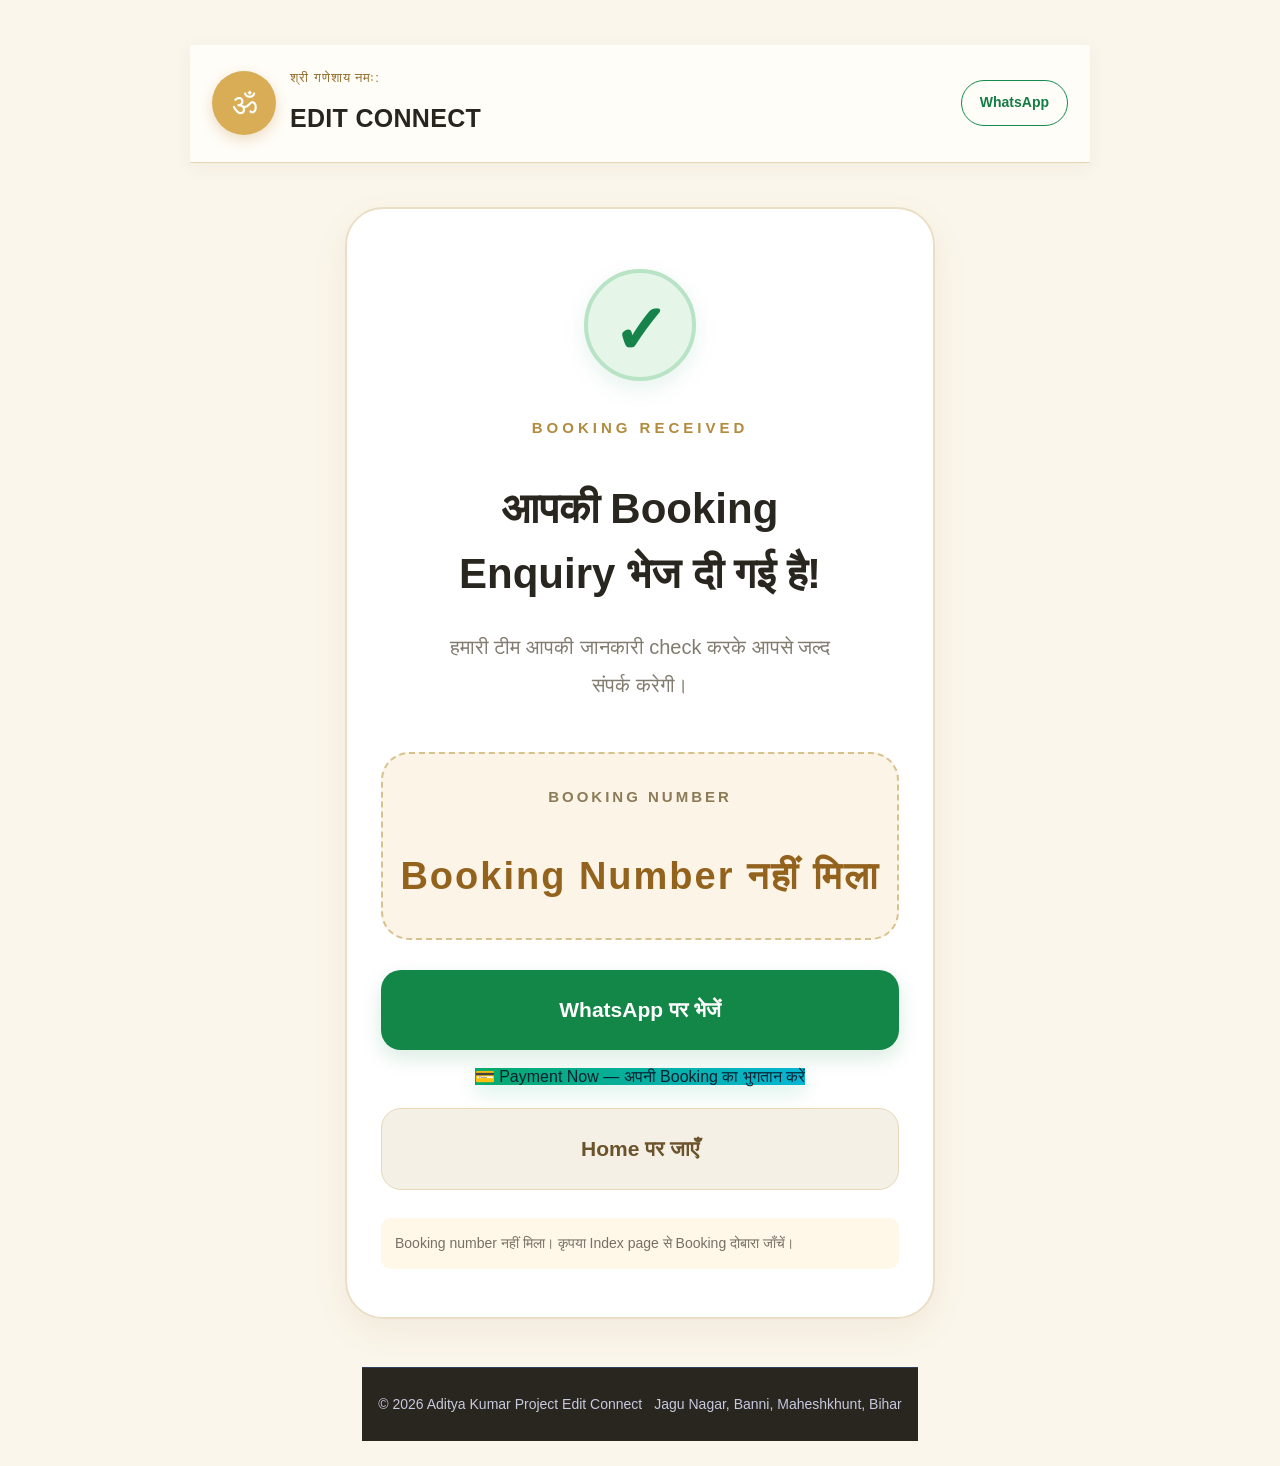
<file: confirmation.html>
<!doctype html>
<html lang="hi">
<head>
  <meta charset="utf-8">
  <meta name="viewport" content="width=device-width, initial-scale=1">
  <meta name="theme-color" content="#fbf6eb">

  <title>EDIT CONNECT | Booking Confirmation</title>

  <link rel="stylesheet" href="style.css">

  <style>
    .confirmation-page {
      margin: 0;
      min-height: 100vh;
      background: #fbf6eb;
      color: #28251f;
      font-family: Arial, "Noto Sans Devanagari", sans-serif;
    }

    .confirm-header {
      margin: 20px auto;
      width: calc(100% - 32px);
      max-width: 900px;
      padding: 22px;
      box-sizing: border-box;
      background: #fffdf8;
      border-bottom: 1px solid #e5d5b3;
      display: flex;
      align-items: center;
      justify-content: space-between;
      gap: 12px;
    }

    .confirm-header .brand-wrap {
      display: flex;
      align-items: center;
      gap: 14px;
      color: #28251f;
      text-decoration: none;
    }

    .confirm-header .brand-mark {
      width: 64px;
      height: 64px;
      flex-shrink: 0;
      border-radius: 50%;
      display: grid;
      place-items: center;
      background: #d8ad55;
      color: white;
      font-size: 30px;
    }

    .confirm-header .brand-text {
      display: flex;
      flex-direction: column;
      gap: 8px;
    }

    .confirm-header .brand-text small {
      font-size: 13px;
    }

    .confirm-header .brand-text strong {
      font-size: 25px;
    }

    .whatsapp-top {
      border: 2px solid #258454;
      color: #258454;
      padding: 14px 18px;
      border-radius: 40px;
      text-decoration: none;
      font-weight: bold;
      white-space: nowrap;
    }

    .confirmation-wrap {
      padding: 24px 16px 48px;
      display: flex;
      justify-content: center;
    }

    .confirmation-card {
      width: 100%;
      max-width: 590px;
      padding: 48px 34px;
      box-sizing: border-box;
      background: #fff;
      border: 2px solid #eadfc6;
      border-radius: 38px;
      text-align: center;
      box-shadow: 0 12px 35px rgba(112, 86, 39, 0.08);
    }

    .success-mark {
      width: 112px;
      height: 112px;
      margin: 12px auto 34px;
      display: grid;
      place-items: center;
      border-radius: 50%;
      border: 4px solid #b8e4c5;
      background: #e5f6e9;
      color: #16834a;
      font-size: 68px;
      font-weight: bold;
    }

    .confirm-eyebrow {
      color: #b38b3d;
      letter-spacing: 4px;
      font-size: 15px;
      font-weight: bold;
    }

    .confirmation-card h1 {
      margin: 36px 0 22px;
      font-size: clamp(28px, 6vw, 42px);
      line-height: 1.55;
    }

    .confirm-copy {
      color: #827b70;
      font-size: 20px;
      line-height: 1.9;
      margin-bottom: 48px;
    }

    .booking-number-box {
      padding: 30px 14px;
      margin: 0 0 30px;
      border: 2px dashed #d7c18d;
      border-radius: 28px;
      background: #fcf5e7;
      overflow-wrap: anywhere;
    }

    .booking-number-box span {
      display: block;
      color: #8c7b57;
      font-size: 15px;
      font-weight: bold;
      letter-spacing: 3px;
      margin-bottom: 24px;
    }

    .booking-number-box strong {
      display: block;
      color: #93631d;
      font-size: clamp(24px, 6vw, 38px);
      letter-spacing: 2px;
    }

    .confirm-whatsapp,
    .confirm-home {
      display: block;
      width: 100%;
      box-sizing: border-box;
      padding: 22px 16px;
      margin-top: 18px;
      border-radius: 20px;
      text-decoration: none;
      font-size: 21px;
      font-weight: bold;
    }

    .confirm-whatsapp {
      background: #138747;
      color: #fff;
      box-shadow: 0 8px 20px rgba(19, 135, 71, 0.16);
    }

    .confirm-home {
      background: #f5f0e5;
      color: #6b542b;
      border: 1px solid #e6d8b9;
    }

    .confirm-payment {
      background: linear-gradient(100deg, #08a96b, #06b6d4);
      color: #032031;
      box-shadow: 0 8px 20px rgba(8, 169, 107, 0.16);
    }

    .confirm-note {
      margin-top: 28px;
      color: #777064;
      font-size: 14px;
      line-height: 1.8;
    }

    .confirm-footer {
      max-width: 900px;
      margin: 0 auto;
      padding: 24px 16px;
      display: flex;
      justify-content: space-between;
      flex-wrap: wrap;
      gap: 12px;
      color: #827b70;
      font-size: 14px;
    }

    @media (max-width: 480px) {
      .confirm-header {
        padding: 16px 12px;
      }

      .confirm-header .brand-mark {
        width: 48px;
        height: 48px;
        font-size: 24px;
      }

      .confirm-header .brand-text strong {
        font-size: 18px;
      }

      .confirm-header .brand-text small {
        font-size: 10px;
      }

      .whatsapp-top {
        padding: 10px;
        font-size: 13px;
      }

      .confirmation-card {
        padding: 34px 20px;
        border-radius: 28px;
      }

      .success-mark {
        width: 90px;
        height: 90px;
        font-size: 55px;
      }

      .confirm-copy {
        font-size: 17px;
      }

      .booking-number-box span {
        font-size: 12px;
        letter-spacing: 2px;
      }

      .confirm-whatsapp,
      .confirm-home,
      .confirm-payment {
        font-size: 18px;
        padding: 19px 12px;
      }
    }
  </style>
</head>

<body class="confirmation-page">

  <header class="site-header confirm-header">
    <a class="brand-wrap" href="index.html#home">
      <span class="brand-mark">ॐ</span>
      <span class="brand-text">
        <small>श्री गणेशाय नमः:</small>
        <strong>EDIT CONNECT</strong>
      </span>
    </a>

    <a class="whatsapp-top" id="topWhatsapp"
       href="https://wa.me/917544913754"
       target="_blank" rel="noopener">
      WhatsApp
    </a>
  </header>

  <main class="confirmation-wrap">
    <section class="confirmation-card">

      <div class="success-mark">✓</div>

      <p class="confirm-eyebrow">BOOKING RECEIVED</p>

      <h1>
        आपकी Booking<br class="desktop-break">
        Enquiry भेज दी गई है!
      </h1>

      <p class="confirm-copy">
        हमारी टीम आपकी जानकारी check करके आपसे जल्द संपर्क करेगी।
      </p>

      <div class="booking-number-box">
        <span>BOOKING NUMBER</span>
        <strong id="bookingNumber">लोड हो रहा है...</strong>
      </div>

      <a class="confirm-whatsapp" id="sendWhatsapp"
         href="https://wa.me/917544913754"
         target="_blank" rel="noopener">
        WhatsApp पर भेजें
      </a>

      <a class="confirm-payment" id="paymentNow"
         href="payment.html">
        💳 Payment Now — अपनी Booking का भुगतान करें
      </a>

      <a class="confirm-home" href="index.html">
        Home पर जाएँ
      </a>

      <p class="confirm-note" id="confirmNote">
        अपनी Booking Number सुरक्षित रखें। Tracking के लिए इसी नंबर का उपयोग करें।
      </p>

    </section>
  </main>

  <footer class="confirm-footer">
    <span>© <span id="year"></span> Aditya Kumar Project Edit Connect</span>
    <span>Jagu Nagar, Banni, Maheshkhunt, Bihar</span>
  </footer>

  <script>
    (function () {
      const params = new URLSearchParams(window.location.search);
      const bookingNumberElement =
        document.getElementById("bookingNumber");

      const note = document.getElementById("confirmNote");
      const whatsappButton =
        document.getElementById("sendWhatsapp");
      const topWhatsapp =
        document.getElementById("topWhatsapp");
      const paymentNow =
        document.getElementById("paymentNow");

      document.getElementById("year").textContent =
        new Date().getFullYear();

      let id = params.get("id");

      if (!id) {
        try {
          id = sessionStorage.getItem("adityaLastBookingId");
        } catch (error) {
          id = null;
        }
      }

      if (id) {
        id = id.trim();
      }

      if (id && /^AE-[A-Z0-9-]+$/i.test(id)) {
        bookingNumberElement.textContent = id;

        const message =
          "Namaste Aditya Kumar Project Edit Connect, meri booking enquiry submit hui hai. " +
          "Booking Number: " + id +
          ". Kripya mujhse sampark karein.";

        const whatsappURL =
          "https://wa.me/917544913754?text=" +
          encodeURIComponent(message);

        whatsappButton.href = whatsappURL;
        topWhatsapp.href = whatsappURL;
        paymentNow.href = "payment.html?id=" + encodeURIComponent(id);
      } else {
        bookingNumberElement.textContent =
          "Booking Number नहीं मिला";

        note.textContent =
          "Booking number नहीं मिला। कृपया Index page से Booking दोबारा जाँचें।";

        whatsappButton.href = "https://wa.me/917544913754";
        topWhatsapp.href = "https://wa.me/917544913754";
        paymentNow.href = "payment.html";
      }
    })();
  </script>

</body>
</html>
</file>
<file: style.css>
/* ========================================
   ADITYA EDITOR — COMPLETE STYLE.CSS
======================================== */

@import url('https://fonts.googleapis.com/css2?family=Poppins:wght@400;500;600;700;800&display=swap');

:root {
  --primary: #6c4cff;
  --primary-dark: #4b32d6;
  --secondary: #00c9a7;
  --dark: #101225;
  --dark-card: #191c34;
  --light: #f5f6ff;
  --text: #22243a;
  --muted: #777b94;
  --white: #ffffff;
  --border: #e4e6f0;
  --success: #16803d;
  --danger: #dc2626;
  --shadow: 0 12px 35px rgba(25, 28, 52, 0.09);
}

* {
  margin: 0;
  padding: 0;
  box-sizing: border-box;
}

html {
  scroll-behavior: smooth;
  scroll-padding-top: 85px;
}

body {
  font-family: 'Poppins', sans-serif;
  background: var(--white);
  color: var(--text);
  line-height: 1.7;
  overflow-x: hidden;
}

a {
  color: inherit;
  text-decoration: none;
}

button,
input,
select,
textarea {
  font: inherit;
}

button,
a {
  -webkit-tap-highlight-color: transparent;
}

img {
  max-width: 100%;
  display: block;
}

section {
  padding: 85px 7%;
}

h1, h2, h3 {
  line-height: 1.3;
}

p {
  color: var(--muted);
}

/* NAVIGATION */

header {
  position: sticky;
  top: 0;
  z-index: 1000;
  background: rgba(16, 18, 37, 0.97);
  backdrop-filter: blur(14px);
  box-shadow: 0 4px 20px rgba(0, 0, 0, 0.12);
}

.navbar,
nav {
  display: flex;
  align-items: center;
  justify-content: space-between;
}

.navbar {
  max-width: 1400px;
  margin: auto;
  padding: 15px 7%;
  gap: 20px;
}

.logo,
.brand {
  color: var(--white);
  font-size: 24px;
  font-weight: 800;
  letter-spacing: 1px;
}

.logo span,
.brand span {
  color: var(--secondary);
}

nav {
  gap: 25px;
}

nav a {
  color: #e4e6ff;
  font-size: 14px;
  font-weight: 500;
  transition: color 0.25s;
}

nav a:hover,
nav a.active {
  color: var(--secondary);
}

#menuToggle {
  display: none;
  border: 0;
  background: transparent;
  color: white;
  font-size: 27px;
  cursor: pointer;
}

/* BUTTONS */

.btn,
button.btn {
  display: inline-flex;
  justify-content: center;
  align-items: center;
  gap: 8px;
  padding: 13px 25px;
  border: none;
  border-radius: 10px;
  background: linear-gradient(135deg, var(--primary), #927cff);
  color: white;
  font-weight: 600;
  cursor: pointer;
  transition: transform 0.25s, box-shadow 0.25s;
}

.btn:hover,
button.btn:hover {
  transform: translateY(-3px);
  box-shadow: 0 9px 22px rgba(108, 76, 255, 0.3);
}

.btn-secondary {
  background: transparent;
  border: 1px solid rgba(255, 255, 255, 0.45);
  color: white;
}

.btn-whatsapp {
  background: #16a34a;
  color: white;
}

/* HERO */

#home,
.hero {
  min-height: 590px;
  display: flex;
  align-items: center;
  position: relative;
  overflow: hidden;
  color: white;
  background:
    radial-gradient(circle at 80% 20%, rgba(108, 76, 255, 0.28), transparent 35%),
    linear-gradient(135deg, #101225, #20254b);
}

.hero-content {
  max-width: 760px;
  position: relative;
  z-index: 1;
}

.hero h1,
#home h1 {
  color: white;
  font-size: clamp(36px, 6vw, 66px);
  font-weight: 800;
  margin-bottom: 22px;
}

.hero h1 span,
#home h1 span {
  color: var(--secondary);
}

.hero p,
#home p {
  max-width: 650px;
  color: #d0d3ed;
  font-size: 16px;
  margin-bottom: 30px;
}

.hero-buttons {
  display: flex;
  flex-wrap: wrap;
  gap: 14px;
}

/* SECTION HEADINGS */

.section-title {
  text-align: center;
  margin-bottom: 45px;
}

.section-title h2,
#services > h2,
#gallery > h2,
#booking > h2,
#trackBooking > h2 {
  font-size: clamp(27px, 4vw, 40px);
  font-weight: 800;
  margin-bottom: 12px;
}

.section-title h2 span {
  color: var(--primary);
}

.section-title p {
  max-width: 650px;
  margin: auto;
}

/* SERVICES */

#services {
  background: var(--light);
}

.services-grid,
.service-container {
  display: grid;
  grid-template-columns: repeat(3, minmax(0, 1fr));
  gap: 24px;
}

.service-card {
  background: white;
  padding: 30px 25px;
  border-radius: 18px;
  border: 1px solid var(--border);
  box-shadow: var(--shadow);
  transition: transform 0.25s;
}

.service-card:hover {
  transform: translateY(-7px);
}

.service-card .icon {
  width: 58px;
  height: 58px;
  display: grid;
  place-items: center;
  background: #eeeaff;
  border-radius: 15px;
  color: var(--primary);
  font-size: 27px;
  margin-bottom: 20px;
}

.service-card h3 {
  margin-bottom: 10px;
  font-size: 19px;
}

/* GALLERY */

#gallery {
  background: white;
}

.gallery-grid,
.gallery-container {
  display: grid;
  grid-template-columns: repeat(3, minmax(0, 1fr));
  gap: 20px;
}

.gallery-item {
  overflow: hidden;
  border-radius: 16px;
  background: var(--light);
  box-shadow: var(--shadow);
}

.gallery-item img {
  width: 100%;
  height: 240px;
  object-fit: cover;
  transition: transform 0.4s;
}

.gallery-item:hover img {
  transform: scale(1.06);
}

.gallery-item h3,
.gallery-item p {
  padding: 0 18px;
}

.gallery-item h3 {
  padding-top: 16px;
}

.gallery-item p {
  padding-bottom: 18px;
}

/* BOOKING SECTION */

#booking {
  background: var(--light);
}

.booking-container {
  display: grid;
  grid-template-columns: 0.8fr 1.2fr;
  gap: 35px;
  align-items: start;
}

.booking-info {
  padding: 30px 0;
}

.booking-info h2 {
  font-size: 32px;
  margin-bottom: 15px;
}

.booking-info p {
  margin-bottom: 20px;
}

.booking-form,
#bookingForm {
  background: white;
  padding: 30px;
  border-radius: 18px;
  border: 1px solid var(--border);
  box-shadow: var(--shadow);
}

.form-group {
  margin-bottom: 18px;
}

.form-group label,
#bookingForm label {
  display: block;
  font-weight: 600;
  font-size: 14px;
  margin-bottom: 8px;
}

input,
select,
textarea {
  width: 100%;
  padding: 13px 14px;
  border: 1px solid #d8daea;
  border-radius: 9px;
  background: #fff;
  color: var(--text);
  outline: none;
  transition: border-color 0.2s, box-shadow 0.2s;
}

input:focus,
select:focus,
textarea:focus {
  border-color: var(--primary);
  box-shadow: 0 0 0 3px rgba(108, 76, 255, 0.12);
}

input[type="file"] {
  padding: 11px;
  background: #fafaff;
}

textarea {
  min-height: 110px;
  resize: vertical;
}

#bookingForm button[type="submit"],
#trackButton {
  width: 100%;
  margin-top: 10px;
}

#bookingMessage,
#trackingMessage {
  margin-top: 15px;
  overflow-wrap: anywhere;
}

/* TRACK BOOKING */

#trackBooking {
  background: white;
}

.tracking-container {
  max-width: 800px;
  margin: auto;
}

.tracking-form {
  display: grid;
  grid-template-columns: 1fr 1fr auto;
  gap: 12px;
  align-items: end;
  padding: 25px;
  background: var(--light);
  border: 1px solid var(--border);
  border-radius: 16px;
}

.tracking-form .form-group {
  margin: 0;
}

#trackingResult {
  margin-top: 25px;
}

/* ORDER TRACKING RESULT */

.order-tracking-card {
  margin-top: 24px;
  padding: 22px;
  background: #fff;
  color: #172033;
  border: 1px solid #e2e8f0;
  border-radius: 16px;
  box-shadow: 0 8px 25px rgba(0, 0, 0, 0.07);
}

.order-header {
  display: flex;
  flex-direction: column;
  align-items: flex-start;
  gap: 9px;
  padding-bottom: 20px;
  border-bottom: 1px solid #e2e8f0;
}

.order-header > span:first-child {
  color: #64748b;
  font-size: 12px;
  letter-spacing: 1px;
}

.order-header strong {
  font-size: 18px;
  overflow-wrap: anywhere;
}

.order-current-status {
  padding: 20px 0;
}

.order-current-status h2 {
  margin: 0 0 8px;
  font-size: 21px;
}

.order-current-status p {
  margin: 0;
  color: #475569;
  line-height: 1.6;
}

.order-timeline {
  padding: 8px 0 22px;
}

.order-step {
  position: relative;
  display: flex;
  gap: 15px;
  min-height: 92px;
}

.order-step:not(:last-child)::after {
  content: "";
  position: absolute;
  left: 17px;
  top: 37px;
  width: 3px;
  height: calc(100% - 37px);
  background: #dbe2ea;
}

.order-step.done:not(:last-child)::after {
  background: #16803d;
}

.step-marker {
  flex: 0 0 36px;
  width: 36px;
  height: 36px;
  display: flex;
  align-items: center;
  justify-content: center;
  border: 2px solid #cbd5e1;
  border-radius: 50%;
  background: #fff;
  color: #64748b;
  font-size: 17px;
  font-weight: 800;
  z-index: 1;
}

.order-step.done .step-marker {
  border-color: #16803d;
  background: #16803d;
  color: #fff;
}

.order-step.current .step-marker {
  border-color: #16803d;
  color: #16803d;
  box-shadow: 0 0 0 4px #e8f7ed;
}

.step-content {
  padding: 2px 0 24px;
}

.step-content h3 {
  margin: 0 0 7px;
  color: #64748b;
  font-size: 16px;
}

.order-step.done .step-content h3 {
  color: #16803d;
}

.order-step.current .step-content h3 {
  color: #172033;
  font-weight: 800;
}

.step-content p {
  margin: 0;
  color: #64748b;
  font-size: 14px;
  line-height: 1.6;
}

.order-details {
  padding-top: 18px;
  border-top: 1px solid #e2e8f0;
}

.order-details h3 {
  margin: 0 0 15px;
}

.order-details p {
  margin: 10px 0;
  line-height: 1.6;
  overflow-wrap: anywhere;
}

.order-step.cancelled .step-marker {
  border-color: #dc2626;
  background: #dc2626;
  color: #fff;
}

/* CONTACT */

#contact {
  background: var(--dark);
  color: white;
}

#contact h2,
#contact h3 {
  color: white;
}

#contact p {
  color: #c6c9e0;
}

.contact-container {
  display: grid;
  grid-template-columns: repeat(2, minmax(0, 1fr));
  gap: 30px;
}

.contact-info,
.contact-card {
  padding: 25px;
  border-radius: 16px;
  background: var(--dark-card);
}

.contact-info p,
.contact-card p {
  margin: 12px 0;
  overflow-wrap: anywhere;
}

/* FOOTER */

footer {
  padding: 25px 7%;
  background: #090b18;
  text-align: center;
  color: #c6c9e0;
}

footer p {
  color: #c6c9e0;
  font-size: 13px;
}

/* CONFIRMATION PAGE */

.confirmation-container {
  width: min(92%, 650px);
  margin: 70px auto;
  padding: 35px 25px;
  text-align: center;
  border: 1px solid var(--border);
  border-radius: 20px;
  box-shadow: var(--shadow);
  background: white;
}

.confirmation-container h1 {
  color: var(--success);
  margin-bottom: 15px;
}

.confirmation-container p {
  margin: 12px 0;
}

.confirmation-container strong {
  overflow-wrap: anywhere;
}

/* RESPONSIVE TABLET */

@media (max-width: 900px) {
  section {
    padding: 70px 5%;
  }

  .navbar {
    padding: 14px 5%;
  }

  nav {
    gap: 15px;
  }

  nav a {
    font-size: 13px;
  }

  .services-grid,
  .service-container,
  .gallery-grid,
  .gallery-container {
    grid-template-columns: repeat(2, minmax(0, 1fr));
  }

  .booking-container {
    grid-template-columns: 1fr;
  }

  .tracking-form {
    grid-template-columns: 1fr 1fr;
  }

  #trackButton {
    grid-column: 1 / -1;
  }
}

/* RESPONSIVE MOBILE */

@media (max-width: 650px) {
  section {
    padding: 55px 5%;
  }

  .navbar {
    position: relative;
    padding: 13px 5%;
  }

  .logo,
  .brand {
    font-size: 20px;
  }

  #menuToggle {
    display: block;
  }

  nav,
  #nav {
    display: none;
    position: absolute;
    top: 100%;
    left: 0;
    right: 0;
    padding: 18px 5% 22px;
    background: #101225;
    flex-direction: column;
    align-items: stretch;
    gap: 0;
    box-shadow: 0 10px 20px rgba(0, 0, 0, 0.15);
  }

  nav.active,
  nav.open,
  #nav.active,
  #nav.open {
    display: flex;
  }

  nav a {
    display: block;
    padding: 12px 0;
    font-size: 15px;
    border-bottom: 1px solid rgba(255, 255, 255, 0.08);
  }

  .hero,
  #home {
    min-height: 500px;
  }

  .hero h1,
  #home h1 {
    font-size: 37px;
  }

  .hero p,
  #home p {
    font-size: 14px;
  }

  .hero-buttons {
    flex-direction: column;
    align-items: stretch;
  }

  .hero-buttons .btn {
    width: 100%;
  }

  .services-grid,
  .service-container,
  .gallery-grid,
  .gallery-container,
  .contact-container {
    grid-template-columns: 1fr;
  }

  .service-card {
    padding: 25px 20px;
  }

  .gallery-item img {
    height: 220px;
  }

  .booking-form,
  #bookingForm {
    padding: 20px;
  }

  .tracking-form {
    grid-template-columns: 1fr;
    padding: 18px;
  }

  #trackButton {
    grid-column: auto;
  }

  .order-tracking-card {
    padding: 16px;
  }

  .order-header strong {
    font-size: 16px;
  }

  .order-current-status h2 {
    font-size: 19px;
  }

  .confirmation-container {
    margin: 35px auto;
    padding: 25px 18px;
  }
}

/* SMALL MOBILE */

@media (max-width: 360px) {
  .hero h1,
  #home h1 {
    font-size: 31px;
  }

  .btn,
  button.btn {
    padding: 12px 17px;
  }

  .order-step {
    gap: 10px;
  }

  .step-content h3 {
    font-size: 14px;
  }
}
/* ==========================================
   ADITYA EDITOR - COMPLETE STYLE.CSS
   Matching your index.html
========================================== */

@import url('https://fonts.googleapis.com/css2?family=Poppins:wght@400;500;600;700;800&display=swap');

:root {
  --primary: #7557ff;
  --primary-dark: #5938e8;
  --accent: #00d6b0;
  --dark: #101225;
  --dark-light: #1b1f3a;
  --text: #20223a;
  --muted: #777b91;
  --light: #f6f7ff;
  --white: #ffffff;
  --border: #e3e5f0;
  --success: #16803d;
  --danger: #dc2626;
  --shadow: 0 15px 40px rgba(24, 26, 60, 0.09);
}

* {
  margin: 0;
  padding: 0;
  box-sizing: border-box;
}

html {
  scroll-behavior: smooth;
  scroll-padding-top: 90px;
}

body {
  font-family: 'Poppins', sans-serif;
  color: var(--text);
  background: var(--white);
  line-height: 1.7;
  overflow-x: hidden;
}

a {
  color: inherit;
  text-decoration: none;
}

button,
input,
select,
textarea {
  font: inherit;
}

button {
  cursor: pointer;
}

section {
  padding: 90px 7%;
  scroll-margin-top: 85px;
}

h1, h2, h3 {
  line-height: 1.3;
}

p {
  color: var(--muted);
}

::selection {
  background: var(--primary);
  color: white;
}

/* ==========================================
   HEADER AND NAVIGATION
========================================== */

.site-header {
  display: flex;
  align-items: center;
  justify-content: space-between;
  gap: 25px;
  padding: 16px 7%;
  background: rgba(16, 18, 37, 0.97);
  backdrop-filter: blur(14px);
  box-shadow: 0 5px 25px rgba(0, 0, 0, 0.12);
  position: sticky;
  top: 0;
  z-index: 1000;
}

.logo {
  flex-shrink: 0;
  color: white;
  font-size: 23px;
  font-weight: 800;
  letter-spacing: 1px;
}

.logo span {
  color: var(--accent);
}

#nav {
  display: flex;
  align-items: center;
  justify-content: flex-end;
  gap: 24px;
}

#nav a {
  color: #e6e7f5;
  font-size: 13px;
  font-weight: 500;
  white-space: nowrap;
  transition: color 0.25s;
}

#nav a:hover {
  color: var(--accent);
}

.menu-toggle {
  display: none;
  background: transparent;
  border: 1px solid rgba(255,255,255,0.2);
  border-radius: 8px;
  padding: 5px 11px;
  color: white;
  font-size: 25px;
}

/* ==========================================
   BUTTONS
========================================== */

.btn {
  display: inline-flex;
  align-items: center;
  justify-content: center;
  gap: 8px;
  padding: 13px 23px;
  border: 1px solid transparent;
  border-radius: 10px;
  background: linear-gradient(135deg, var(--primary), #967fff);
  color: white;
  font-size: 14px;
  font-weight: 600;
  text-align: center;
  transition: transform 0.25s, box-shadow 0.25s;
}

.btn:hover {
  transform: translateY(-3px);
  box-shadow: 0 10px 25px rgba(117, 87, 255, 0.3);
}

.btn:active {
  transform: translateY(0);
}

.btn-outline {
  background: rgba(255,255,255,0.06);
  color: white;
  border-color: rgba(255,255,255,0.3);
}

.btn-outline:hover {
  background: rgba(255,255,255,0.14);
  border-color: var(--accent);
}

/* ==========================================
   HOME / HERO
========================================== */

.hero {
  min-height: 620px;
  display: grid;
  grid-template-columns: 1.2fr 0.8fr;
  align-items: center;
  gap: 40px;
  position: relative;
  overflow: hidden;
  background:
    radial-gradient(
      circle at 80% 40%,
      rgba(117, 87, 255, 0.30),
      transparent 35%
    ),
    linear-gradient(135deg, #101225, #20264d);
}

.hero-copy {
  max-width: 700px;
  position: relative;
  z-index: 2;
}

.eyebrow {
  color: var(--accent);
  font-size: 12px;
  font-weight: 700;
  letter-spacing: 2px;
  text-transform: uppercase;
  margin-bottom: 14px;
}

.hero h1 {
  color: white;
  font-size: clamp(38px, 5.5vw, 68px);
  font-weight: 800;
  letter-spacing: -1.5px;
  margin-bottom: 22px;
}

.hero h1 span {
  color: var(--accent);
}

.hero-copy > p:not(.eyebrow):not(.small-note) {
  max-width: 600px;
  color: #c9cce4;
  font-size: 16px;
  margin-bottom: 28px;
}

.actions {
  display: flex;
  flex-wrap: wrap;
  gap: 12px;
}

.small-note {
  margin-top: 28px;
  font-size: 12px;
  color: #aeb3d4;
  letter-spacing: 0.5px;
}

/* Decorative hero artwork */

.hero-art {
  min-height: 350px;
  position: relative;
  display: flex;
  align-items: center;
  justify-content: center;
}

.art-orb {
  position: absolute;
  width: 260px;
  height: 260px;
  border-radius: 50%;
  background: linear-gradient(
    135deg,
    rgba(0,214,176,0.85),
    rgba(117,87,255,0.8)
  );
  filter: blur(1px);
  box-shadow:
    0 0 60px rgba(117,87,255,0.35),
    inset -25px -25px 50px rgba(16,18,37,0.3);
}

.art-card {
  position: absolute;
  z-index: 2;
  display: flex;
  flex-direction: column;
  justify-content: center;
  width: 185px;
  height: 225px;
  padding: 22px;
  border: 1px solid rgba(255,255,255,0.3);
  border-radius: 18px;
  color: white;
  font-size: 13px;
  letter-spacing: 2px;
  background: linear-gradient(
    145deg,
    rgba(255,255,255,0.2),
    rgba(255,255,255,0.04)
  );
  backdrop-filter: blur(12px);
  box-shadow: 0 20px 50px rgba(0,0,0,0.25);
}

.art-card b {
  color: var(--accent);
  font-size: 23px;
}

.art-one {
  transform: rotate(-10deg) translate(-30px, -8px);
}

.art-two {
  transform: rotate(10deg) translate(45px, 28px);
  background: linear-gradient(
    145deg,
    rgba(117,87,255,0.45),
    rgba(20,24,60,0.7)
  );
}

/* ==========================================
   SECTION HEADINGS
========================================== */

.section-heading {
  max-width: 700px;
  text-align: center;
  margin: 0 auto 48px;
}

.section-heading h2 {
  font-size: clamp(28px, 4vw, 42px);
  font-weight: 800;
  margin-bottom: 13px;
  color: var(--text);
}

.section-heading > p:last-child {
  font-size: 14px;
  line-height: 1.8;
}

/* ==========================================
   SERVICES
========================================== */

#services {
  background: var(--light);
}

.cards {
  display: grid;
  grid-template-columns: repeat(4, minmax(0, 1fr));
  gap: 22px;
}

.service-card {
  background: white;
  border: 1px solid var(--border);
  border-radius: 18px;
  padding: 27px 22px;
  box-shadow: var(--shadow);
  transition: transform 0.3s, box-shadow 0.3s;
}

.service-card:hover {
  transform: translateY(-8px);
  box-shadow: 0 20px 40px rgba(40, 30, 100, 0.12);
}

.service-icon {
  width: 60px;
  height: 60px;
  display: flex;
  align-items: center;
  justify-content: center;
  border-radius: 17px;
  background: #efebff;
  font-size: 29px;
  margin-bottom: 22px;
}

.service-card h3 {
  font-size: 17px;
  margin-bottom: 12px;
}

.service-card p {
  font-size: 13px;
  line-height: 1.8;
}

/* ==========================================
   GALLERY
========================================== */

.gallery-section {
  background: white;
}

.gallery {
  display: grid;
  grid-template-columns: repeat(3, minmax(0, 1fr));
  gap: 22px;
}

.gallery-item {
  min-height: 280px;
  position: relative;
  overflow: hidden;
  display: flex;
  flex-direction: column;
  justify-content: flex-end;
  padding: 25px;
  border-radius: 18px;
  color: white;
  background: linear-gradient(145deg, #252b58, #7357ff);
  isolation: isolate;
  box-shadow: var(--shadow);
  transition: transform 0.3s;
}

.gallery-item:hover {
  transform: translateY(-6px);
}

.gallery-item::before {
  content: "";
  position: absolute;
  inset: 0;
  z-index: -1;
  background:
    radial-gradient(
      circle at 75% 20%,
      rgba(0,214,176,0.5),
      transparent 35%
    ),
    linear-gradient(
      0deg,
      rgba(10,12,30,0.95),
      transparent 85%
    );
  transition: transform 0.4s;
}

.gallery-item:hover::before {
  transform: scale(1.08);
}

.gallery-a {
  background: linear-gradient(135deg, #f1b6cb, #7557ff 70%);
}

.gallery-b {
  background: linear-gradient(135deg, #c88b57, #44264c 75%);
}

.gallery-c {
  background: linear-gradient(135deg, #00bca4, #20264d 75%);
}

.gallery-item span {
  color: var(--accent);
  font-size: 11px;
  font-weight: 700;
  letter-spacing: 2px;
  margin-bottom: 8px;
}

.gallery-item h3 {
  color: white;
  font-size: 23px;
}

/* ==========================================
   BOOKING SECTION
========================================== */

.booking-section {
  background:
    radial-gradient(
      circle at 10% 15%,
      rgba(117,87,255,0.07),
      transparent 30%
    ),
    var(--light);
}

.booking-form {
  max-width: 760px;
  margin: 0 auto;
  padding: 35px;
  display: grid;
  grid-template-columns: repeat(2, minmax(0, 1fr));
  gap: 22px;
  background: white;
  border: 1px solid var(--border);
  border-radius: 20px;
  box-shadow: var(--shadow);
}

.booking-form label {
  display: flex;
  flex-direction: column;
  gap: 9px;
  color: var(--text);
  font-size: 13px;
  font-weight: 600;
}

.booking-form input,
.booking-form select {
  width: 100%;
  min-width: 0;
  padding: 13px 14px;
  border: 1px solid #d9dcec;
  border-radius: 10px;
  background: white;
  color: var(--text);
  outline: none;
  transition: border 0.2s, box-shadow 0.2s;
}

.booking-form input:focus,
.booking-form select:focus,
.track-input:focus {
  border-color: var(--primary);
  box-shadow: 0 0 0 4px rgba(117,87,255,0.1);
}

.booking-form .full {
  grid-column: 1 / -1;
}

.upload-hint {
  color: var(--muted);
  font-size: 12px;
  font-weight: 400;
}

.booking-form input[type="file"] {
  padding: 12px;
  background: #fafaff;
  font-size: 12px;
}

.booking-form > button[type="submit"] {
  grid-column: 1 / -1;
  width: 100%;
}

.form-message {
  font-size: 13px;
  line-height: 1.7;
  overflow-wrap: anywhere;
}

.booking-form > .form-message {
  grid-column: 1 / -1;
  margin-top: -12px;
}

/* ==========================================
   TRACK BOOKING
========================================== */

.track-box {
  max-width: 760px;
  margin: 50px auto 0;
  padding: 32px;
  background: white;
  border: 1px solid var(--border);
  border-radius: 20px;
  box-shadow: var(--shadow);
  scroll-margin-top: 95px;
}

.track-intro {
  display: flex;
  align-items: flex-start;
  gap: 16px;
  margin-bottom: 28px;
}

.track-icon {
  width: 52px;
  height: 52px;
  flex-shrink: 0;
  display: grid;
  place-items: center;
  background: #efebff;
  border-radius: 15px;
  font-size: 25px;
}

.track-intro h3 {
  font-size: 22px;
  margin-bottom: 8px;
}

.track-intro p {
  font-size: 13px;
}

.track-label {
  display: block;
  margin: 18px 0 8px;
  font-size: 13px;
  font-weight: 600;
}

.track-input {
  width: 100%;
  padding: 14px;
  border: 1px solid #d9dcec;
  border-radius: 10px;
  outline: none;
  transition: border 0.2s, box-shadow 0.2s;
}

.track-submit {
  width: 100%;
  margin-top: 20px;
}

#trackingMessage {
  margin-top: 14px;
}

.tracking-result[hidden] {
  display: none !important;
}

/* ==========================================
   TRACKING RESULT CARD
========================================== */

.order-tracking-card {
  margin-top: 24px;
  padding: 24px;
  color: #172033;
  background: #fff;
  border: 1px solid #e2e8f0;
  border-radius: 16px;
  box-shadow: 0 8px 25px rgba(0,0,0,0.06);
}

.order-header {
  display: flex;
  flex-direction: column;
  align-items: flex-start;
  gap: 9px;
  padding-bottom: 20px;
  border-bottom: 1px solid #e2e8f0;
}

.order-header > span:first-child {
  color: #64748b;
  font-size: 12px;
  letter-spacing: 1px;
}

.order-header strong {
  font-size: 18px;
  overflow-wrap: anywhere;
}

.order-current-status {
  padding: 22px 0;
}

.order-current-status h2 {
  margin-bottom: 8px;
  font-size: 21px;
}

.order-current-status p {
  color: #475569;
  font-size: 14px;
}

.order-timeline {
  padding: 8px 0 22px;
}

.order-step {
  display: flex;
  position: relative;
  gap: 15px;
  min-height: 92px;
}

.order-step:not(:last-child)::after {
  content: "";
  position: absolute;
  top: 37px;
  left: 17px;
  width: 3px;
  height: calc(100% - 37px);
  background: #dbe2ea;
}

.order-step.done:not(:last-child)::after {
  background: var(--success);
}

.step-marker {
  flex: 0 0 36px;
  width: 36px;
  height: 36px;
  display: flex;
  align-items: center;
  justify-content: center;
  z-index: 1;
  border: 2px solid #cbd5e1;
  border-radius: 50%;
  background: white;
  color: #64748b;
  font-size: 17px;
  font-weight: 800;
}

.order-step.done .step-marker {
  background: var(--success);
  border-color: var(--success);
  color: white;
}

.order-step.current .step-marker {
  border-color: var(--success);
  color: var(--success);
  box-shadow: 0 0 0 4px #e8f7ed;
}

.step-content {
  padding: 2px 0 24px;
  min-width: 0;
}

.step-content h3 {
  margin-bottom: 7px;
  color: #64748b;
  font-size: 16px;
}

.order-step.done .step-content h3 {
  color: var(--success);
}

.order-step.current .step-content h3 {
  color: #172033;
  font-weight: 800;
}

.step-content p {
  color: #64748b;
  font-size: 13px;
  line-height: 1.7;
}

.order-details {
  padding-top: 18px;
  border-top: 1px solid #e2e8f0;
}

.order-details h3 {
  margin-bottom: 15px;
  font-size: 17px;
}

.order-details p {
  margin: 10px 0;
  font-size: 13px;
  line-height: 1.7;
  overflow-wrap: anywhere;
}

.order-step.cancelled .step-marker {
  background: var(--danger);
  border-color: var(--danger);
  color: white;
}

/* ==========================================
   CONTACT SECTION
========================================== */

.contact-section {
  display: grid;
  grid-template-columns: 1fr 1fr;
  align-items: center;
  gap: 50px;
  background:
    radial-gradient(
      circle at 90% 20%,
      rgba(117,87,255,0.25),
      transparent 35%
    ),
    var(--dark);
}

.contact-section h2 {
  color: white;
  font-size: clamp(28px, 4vw, 42px);
  margin-bottom: 20px;
}

.contact-section > div:first-child > p:last-child {
  max-width: 520px;
  color: #c9cce4;
}

.contact-details {
  padding: 30px;
  background: rgba(255,255,255,0.06);
  border: 1px solid rgba(255,255,255,0.12);
  border-radius: 18px;
}

.contact-details p {
  color: #d6d8ec;
  font-size: 14px;
  margin-bottom: 20px;
  overflow-wrap: anywhere;
}

.contact-details b {
  color: white;
}

.contact-details a:not(.btn) {
  color: var(--accent);
  overflow-wrap: anywhere;
}

.contact-details a:not(.btn):hover {
  text-decoration: underline;
}

.contact-details .btn {
  margin-top: 8px;
}

/* ==========================================
   FOOTER
========================================== */

footer {
  display: flex;
  justify-content: space-between;
  align-items: center;
  flex-wrap: wrap;
  gap: 12px;
  padding: 23px 7%;
  background: #090b18;
  color: #c7c9dd;
  font-size: 12px;
}

footer span {
  color: #c7c9dd;
}

/* ==========================================
   MOBILE RESPONSIVE
========================================== */

@media (max-width: 1050px) {
  .site-header {
    padding: 15px 5%;
  }

  #nav {
    gap: 14px;
  }

  #nav a {
    font-size: 12px;
  }

  section {
    padding-left: 5%;
    padding-right: 5%;
  }

  .cards {
    grid-template-columns: repeat(2, minmax(0, 1fr));
  }

  .hero {
    gap: 15px;
  }
}

@media (max-width: 760px) {
  .site-header {
    padding: 14px 5%;
  }

  .logo {
    font-size: 20px;
  }

  .menu-toggle {
    display: block;
  }

  #nav {
    display: none;
    position: absolute;
    top: 100%;
    left: 0;
    right: 0;
    padding: 12px 5% 20px;
    flex-direction: column;
    align-items: stretch;
    gap: 0;
    background: #101225;
    box-shadow: 0 15px 25px rgba(0,0,0,0.2);
  }

  #nav.active {
    display: flex;
  }

  #nav a {
    padding: 13px 0;
    border-bottom: 1px solid rgba(255,255,255,0.08);
    font-size: 14px;
  }

  .hero {
    grid-template-columns: 1fr;
    min-height: auto;
    padding-top: 70px;
    padding-bottom: 55px;
  }

  .hero h1 {
    font-size: clamp(36px, 9vw, 55px);
  }

  .hero-copy > p:not(.eyebrow):not(.small-note) {
    font-size: 14px;
  }

  .hero-art {
    min-height: 290px;
    margin-top: 10px;
  }

  .art-orb {
    width: 210px;
    height: 210px;
  }

  .art-card {
    width: 150px;
    height: 190px;
    padding: 16px;
  }

  .art-card b {
    font-size: 20px;
  }

  .gallery {
    grid-template-columns: 1fr;
  }

  .gallery-item {
    min-height: 230px;
  }

  .contact-section {
    grid-template-columns: 1fr;
    gap: 30px;
  }

  .booking-form {
    padding: 24px;
  }

  .track-box {
    padding: 24px;
  }

  footer {
    flex-direction: column;
    text-align: center;
  }
}

/* ==========================================
   SMALL PHONE
========================================== */

@media (max-width: 480px) {
  section {
    padding: 55px 5%;
  }

  .hero {
    padding-top: 55px;
  }

  .hero h1 {
    font-size: 36px;
    letter-spacing: -0.8px;
  }

  .actions {
    flex-direction: column;
    align-items: stretch;
  }

  .actions .btn {
    width: 100%;
  }

  .hero-art {
    min-height: 250px;
  }

  .art-orb {
    width: 175px;
    height: 175px;
  }

  .art-card {
    width: 130px;
    height: 165px;
    font-size: 11px;
  }

  .art-card b {
    font-size: 17px;
  }

  .cards {
    grid-template-columns: 1fr;
  }

  .service-card {
    padding: 25px;
  }

  .section-heading {
    margin-bottom: 32px;
  }

  .section-heading h2 {
    font-size: 29px;
  }

  .booking-form {
    grid-template-columns: 1fr;
    padding: 20px;
    gap: 18px;
  }

  .booking-form .full,
  .booking-form > button[type="submit"],
  .booking-form > .form-message {
    grid-column: auto;
  }

  .track-box {
    padding: 20px;
  }

  .track-intro h3 {
    font-size: 19px;
  }

  .order-tracking-card {
    padding: 16px;
  }

  .order-header strong {
    font-size: 15px;
  }

  .order-current-status h2 {
    font-size: 19px;
  }

  .order-step {
    gap: 11px;
  }

  .step-content h3 {
    font-size: 14px;
  }

  .contact-details {
    padding: 22px 18px;
  }
}

/* ACCESSIBILITY */

@media (prefers-reduced-motion: reduce) {
  *,
  *::before,
  *::after {
    scroll-behavior: auto !important;
    transition-duration: 0.01ms !important;
    animation-duration: 0.01ms !important;
  }
}
/* =====================================
   ADITYA EDITOR - BOOKING CONFIRMATION
===================================== */

@import url('https://fonts.googleapis.com/css2?family=Poppins:wght@400;500;600;700;800&display=swap');

:root {
  --purple: #7557ff;
  --purple-dark: #5035d4;
  --green: #16a34a;
  --dark: #111329;
  --text: #22243a;
  --muted: #747991;
  --light: #f5f6ff;
  --white: #ffffff;
}

* {
  margin: 0;
  padding: 0;
  box-sizing: border-box;
}

html {
  scroll-behavior: smooth;
}

body {
  min-height: 100vh;
  padding: 25px 16px;
  display: flex;
  flex-direction: column;
  align-items: center;
  justify-content: center;
  font-family: 'Poppins', sans-serif;
  color: var(--text);
  background:
    radial-gradient(
      circle at 10% 10%,
      rgba(117, 87, 255, 0.22),
      transparent 35%
    ),
    radial-gradient(
      circle at 90% 90%,
      rgba(0, 214, 176, 0.15),
      transparent 35%
    ),
    linear-gradient(135deg, #f5f3ff, #eef2ff);
}

/* MAIN CARD */

.confirmation-container {
  width: 100%;
  max-width: 600px;
  margin: auto;
  padding: 42px 35px;
  position: relative;
  overflow: hidden;
  text-align: center;
  background: var(--white);
  border: 1px solid rgba(117, 87, 255, 0.12);
  border-radius: 26px;
  box-shadow: 0 25px 70px rgba(37, 31, 88, 0.13);
  animation: cardEnter 0.65s ease both;
}

.confirmation-container::before {
  content: "";
  position: absolute;
  top: 0;
  left: 0;
  right: 0;
  height: 6px;
  background: linear-gradient(
    90deg,
    var(--purple),
    #b28aff,
    #00d6b0
  );
}

@keyframes cardEnter {
  from {
    opacity: 0;
    transform: translateY(20px);
  }

  to {
    opacity: 1;
    transform: translateY(0);
  }
}

/* SUCCESS ICON */

.success-icon {
  width: 88px;
  height: 88px;
  margin: 0 auto 22px;
  display: flex;
  align-items: center;
  justify-content: center;
  border-radius: 50%;
  background: #e8f9ef;
  border: 1px solid #c7f0d5;
  color: var(--green);
  font-size: 43px;
  font-weight: 700;
  box-shadow: 0 0 0 9px #f4fcf7;
  animation: iconPop 0.6s 0.15s ease both;
}

@keyframes iconPop {
  0% {
    transform: scale(0.7);
  }

  70% {
    transform: scale(1.08);
  }

  100% {
    transform: scale(1);
  }
}

/* HEADING */

.eyebrow {
  margin-bottom: 10px;
  color: var(--purple);
  font-size: 11px;
  font-weight: 800;
  letter-spacing: 3px;
}

.confirmation-container h1 {
  margin-bottom: 13px;
  color: var(--dark);
  font-size: clamp(27px, 5vw, 36px);
  font-weight: 800;
  line-height: 1.25;
}

.confirmation-container h2 {
  margin-bottom: 12px;
  color: var(--text);
  font-size: 19px;
}

.confirmation-container > p {
  margin-bottom: 12px;
  color: var(--muted);
  font-size: 14px;
  line-height: 1.9;
}

/* BOOKING NUMBER */

.booking-number-card {
  margin: 27px 0 23px;
  padding: 22px 16px;
  background: linear-gradient(135deg, #f4f0ff, #f8f7ff);
  border: 1px dashed #a99aff;
  border-radius: 17px;
}

.booking-number-label {
  display: block;
  margin-bottom: 10px;
  color: #7062b7;
  font-size: 11px;
  font-weight: 700;
  letter-spacing: 2px;
}

.booking-number {
  display: block;
  color: var(--purple-dark);
  font-size: clamp(18px, 4.5vw, 25px);
  font-weight: 800;
  letter-spacing: 1px;
  overflow-wrap: anywhere;
  word-break: break-word;
}

/* BUTTONS */

.confirmation-actions {
  display: flex;
  flex-direction: column;
  gap: 13px;
  margin-top: 25px;
}

.confirmation-actions a,
.confirmation-actions button {
  width: 100%;
  min-height: 51px;
  display: flex;
  align-items: center;
  justify-content: center;
  gap: 9px;
  padding: 13px 20px;
  border: 1px solid transparent;
  border-radius: 12px;
  font-family: inherit;
  font-size: 14px;
  font-weight: 700;
  text-align: center;
  text-decoration: none;
  cursor: pointer;
  transition:
    transform 0.25s,
    box-shadow 0.25s,
    background 0.25s;
}

.whatsapp-button {
  color: white;
  background: linear-gradient(135deg, #16a34a, #20c96b);
  box-shadow: 0 8px 20px rgba(22, 163, 74, 0.2);
}

.whatsapp-button:hover {
  transform: translateY(-3px);
  box-shadow: 0 12px 26px rgba(22, 163, 74, 0.28);
}

.home-button {
  color: var(--purple-dark);
  background: white;
  border-color: #dcd6ff !important;
}

.home-button:hover {
  background: #f5f2ff;
  transform: translateY(-2px);
}

/* IMPORTANT NOTE */

.confirmation-note {
  margin-top: 25px;
  padding: 15px;
  display: flex;
  align-items: flex-start;
  gap: 11px;
  text-align: left;
  border: 1px solid #f3dfaa;
  border-radius: 12px;
  background: #fffaf0;
}

.note-icon {
  flex-shrink: 0;
  font-size: 20px;
}

.confirmation-note p {
  color: #795b1c;
  font-size: 11px;
  line-height: 1.8;
}

/* FOOTER */

.confirmation-footer {
  margin-top: 25px;
  color: #8589a0;
  font-size: 11px;
  text-align: center;
}

/* SMALL SCREEN */

@media (max-width: 480px) {
  body {
    padding: 18px 12px;
  }

  .confirmation-container {
    padding: 34px 20px 25px;
    border-radius: 21px;
  }

  .success-icon {
    width: 76px;
    height: 76px;
    font-size: 36px;
  }

  .confirmation-container h2 {
    font-size: 17px;
  }

  .confirmation-container > p {
    font-size: 13px;
  }

  .booking-number-card {
    padding: 19px 12px;
  }

  .confirmation-actions a,
  .confirmation-actions button {
    font-size: 13px;
  }
}

/* ACCESSIBILITY */

@media (prefers-reduced-motion: reduce) {
  *,
  *::before,
  *::after {
    animation: none !important;
    transition: none !important;
  }
}
/* =================================
   ADITYA EDITOR - CONFIRMATION PAGE
================================= */

.confirmation-page {
  --confirm-gold: #c18b32;
  --confirm-dark: #29251f;
  --confirm-green: #18864b;
  --confirm-cream: #fbf6eb;

  margin: 0;
  min-height: 100vh;
  display: flex;
  flex-direction: column;
  color: var(--confirm-dark);
  background:
    radial-gradient(
      circle at top left,
      rgba(225, 190, 120, 0.20),
      transparent 38%
    ),
    linear-gradient(135deg, #fffdf7, var(--confirm-cream));
  font-family: "Segoe UI", Arial, sans-serif;
}

/* Header */
.confirm-header {
  width: 100%;
  box-sizing: border-box;
  display: flex;
  align-items: center;
  justify-content: space-between;
  gap: 15px;
  padding: 18px 7%;
  background: rgba(255, 253, 247, 0.94);
  border-bottom: 1px solid #eadcc0;
  box-shadow: 0 4px 18px rgba(65, 48, 20, 0.05);
}

.confirmation-page .brand-wrap {
  display: flex;
  align-items: center;
  gap: 12px;
  color: inherit;
  text-decoration: none;
}

.confirmation-page .brand-mark {
  width: 48px;
  height: 48px;
  display: grid;
  place-items: center;
  flex-shrink: 0;
  border-radius: 50%;
  background: linear-gradient(145deg, #e5bd70, #b47a24);
  color: #fff;
  font-size: 27px;
  box-shadow: 0 5px 14px rgba(180, 122, 36, 0.24);
}

.confirmation-page .brand-text {
  display: flex;
  flex-direction: column;
  gap: 3px;
}

.confirmation-page .brand-text small {
  color: #94702f;
  font-size: 11px;
  letter-spacing: 1px;
}

.confirmation-page .brand-text strong {
  font-size: 21px;
  font-weight: 750;
  letter-spacing: 0.3px;
}

.confirmation-page .whatsapp-top {
  padding: 10px 18px;
  border: 1px solid #168b50;
  border-radius: 30px;
  color: #147c45;
  text-decoration: none;
  font-size: 14px;
  font-weight: 700;
  transition: 0.25s ease;
}

.confirmation-page .whatsapp-top:hover {
  background: #168b50;
  color: #fff;
}

/* Main area */
.confirmation-wrap {
  flex: 1;
  width: 100%;
  box-sizing: border-box;
  display: grid;
  place-items: center;
  padding: 55px 20px;
}

/* Confirmation card */
.confirmation-card {
  width: 100%;
  max-width: 570px;
  box-sizing: border-box;
  padding: 42px 38px;
  text-align: center;
  background: rgba(255, 255, 255, 0.94);
  border: 1px solid #ead9b6;
  border-radius: 25px;
  box-shadow:
    0 22px 65px rgba(83, 62, 25, 0.10),
    0 3px 12px rgba(83, 62, 25, 0.04);
  animation: confirmAppear 0.65s ease both;
}

/* Success icon */
.success-mark {
  width: 78px;
  height: 78px;
  display: grid;
  place-items: center;
  margin: 0 auto 22px;
  border-radius: 50%;
  background: #e5f6e9;
  border: 2px solid #b7e5c2;
  color: var(--confirm-green);
  font-size: 43px;
  font-weight: 800;
  box-shadow: 0 8px 22px rgba(24, 134, 75, 0.10);
}

/* Small heading */
.confirm-eyebrow {
  margin: 0 0 13px;
  color: var(--confirm-gold);
  font-size: 12px;
  font-weight: 800;
  letter-spacing: 3px;
}

/* Main heading */
.confirmation-card h1 {
  margin: 0 0 17px;
  color: #29251f;
  font-size: clamp(25px, 4vw, 35px);
  line-height: 1.45;
  font-weight: 800;
}

/* Description */
.confirm-copy {
  max-width: 420px;
  margin: 0 auto 27px;
  color: #71695e;
  font-size: 15px;
  line-height: 1.9;
}

/* Booking number */
.booking-number-box {
  display: flex;
  flex-direction: column;
  gap: 10px;
  margin: 0 0 25px;
  padding: 21px 15px;
  background: linear-gradient(135deg, #fffaf0, #f8edda);
  border: 1px dashed #cda65c;
  border-radius: 15px;
}

.booking-number-box span {
  color: #8a744d;
  font-size: 11px;
  font-weight: 800;
  letter-spacing: 2px;
}

.booking-number-box strong {
  color: #8e5e17;
  font-size: clamp(23px, 5vw, 30px);
  letter-spacing: 2px;
  overflow-wrap: anywhere;
}

/* WhatsApp button */
.confirm-whatsapp {
  display: block;
  box-sizing: border-box;
  width: 100%;
  padding: 16px 20px;
  margin: 0 0 13px;
  border-radius: 12px;
  background: linear-gradient(135deg, #21a85b, #128344);
  color: #fff;
  text-decoration: none;
  font-size: 16px;
  font-weight: 750;
  box-shadow: 0 7px 18px rgba(18, 131, 68, 0.20);
  transition: transform 0.25s ease, box-shadow 0.25s ease;
}

.confirm-whatsapp:hover {
  transform: translateY(-2px);
  box-shadow: 0 11px 23px rgba(18, 131, 68, 0.28);
}

/* Home link */
.confirm-home {
  display: inline-block;
  padding: 12px 22px;
  color: #72521f;
  text-decoration: none;
  font-size: 14px;
  font-weight: 700;
  border-radius: 10px;
  transition: 0.25s ease;
}

.confirm-home:hover {
  background: #f8efdE;
  color: #9a671b;
}

/* Demo note */
.confirm-note {
  margin: 24px 0 0;
  padding: 13px 14px;
  border-radius: 10px;
  background: #fff7e8;
  color: #806c4b;
  font-size: 12px;
  line-height: 1.8;
  text-align: left;
}

/* Footer */
.confirm-footer {
  display: flex;
  align-items: center;
  justify-content: space-between;
  gap: 12px;
  padding: 20px 7%;
  background: #29251f;
  color: #e9ddc8;
  font-size: 12px;
  line-height: 1.8;
}

.confirm-footer span:last-child {
  text-align: right;
}

/* Entrance animation */
@keyframes confirmAppear {
  from {
    opacity: 0;
    transform: translateY(18px);
  }
  to {
    opacity: 1;
    transform: translateY(0);
  }
}

/* Keyboard accessibility */
.confirmation-page a:focus-visible {
  outline: 3px solid #d6a64d;
  outline-offset: 4px;
}

/* Mobile responsive */
@media (max-width: 600px) {
  .confirm-header {
    padding: 14px 16px;
  }

  .confirmation-page .brand-mark {
    width: 41px;
    height: 41px;
    font-size: 23px;
  }

  .confirmation-page .brand-text strong {
    font-size: 17px;
  }

  .confirmation-page .brand-text small {
    font-size: 9px;
  }

  .confirmation-page .whatsapp-top {
    padding: 9px 12px;
    font-size: 12px;
  }

  .confirmation-wrap {
    padding: 30px 14px;
  }

  .confirmation-card {
    padding: 32px 20px;
    border-radius: 20px;
  }

  .success-mark {
    width: 66px;
    height: 66px;
    font-size: 36px;
  }

  .confirm-eyebrow {
    font-size: 10px;
    letter-spacing: 2px;
  }

  .confirmation-card h1 {
    font-size: 25px;
  }

  .confirm-copy {
    font-size: 14px;
  }

  .booking-number-box {
    padding: 18px 12px;
  }

  .confirm-footer {
    flex-direction: column;
    text-align: center;
    padding: 17px 14px;
  }

  .confirm-footer span:last-child {
    text-align: center;
  }
}

/* Reduce animation when requested by device */
@media (prefers-reduced-motion: reduce) {
  .confirmation-card {
    animation: none;
  }

  .confirm-whatsapp,
  .confirm-home,
  .confirmation-page .whatsapp-top {
    transition: none;
  }
}
/* ADITYA EDITOR — INLINE PAYMENT DESIGN */

.payment-panel {
  max-width: 600px;
  margin: 30px auto;
  padding: 24px;
  color: #eaf6ff;
  background: #0d1c2d;
  border: 1px solid #1d526b;
  border-radius: 18px;
  box-shadow: 0 0 25px #00d9ff12;
}

.payment-panel[hidden] {
  display: none !important;
}

.payment-panel h2,
.payment-panel h3 {
  text-align: center;
  color: #56e7ff;
}

.payment-subtitle,
.payment-hint {
  text-align: center;
  color: #a8bfd0;
  line-height: 1.6;
}

.payment-booking {
  margin: 20px 0;
  padding: 14px;
  text-align: center;
  overflow-wrap: anywhere;
  background: #142b40;
  border-radius: 10px;
}

#paymentBookingNumber,
.payment-upi {
  color: #67e8a5;
  overflow-wrap: anywhere;
}

.payment-qr-box {
  display: flex;
  justify-content: center;
  align-items: center;
  min-height: 220px;
  width: fit-content;
  max-width: 100%;
  margin: 20px auto;
  padding: 15px;
  background: white;
  border-radius: 12px;
}

#paymentQRCode img,
#paymentQRCode canvas {
  display: block;
  max-width: 100%;
  height: auto;
}

.payment-upi {
  text-align: center;
}

.payment-panel label {
  display: block;
  margin: 16px 0 7px;
  color: #dcecf7;
}

.payment-panel input {
  width: 100%;
  padding: 13px;
  color: white;
  background: #071522;
  border: 1px solid #31536d;
  border-radius: 9px;
  font-size: 16px;
}

.payment-panel button {
  width: 100%;
  margin-top: 12px;
  padding: 13px;
  color: #04111a;
  background: #56e7ff;
  border: 0;
  border-radius: 9px;
  font-weight: bold;
  cursor: pointer;
}

.payment-panel button:disabled {
  opacity: 0.6;
  cursor: not-allowed;
}

#paymentMessage {
  line-height: 1.6;
  overflow-wrap: anywhere;
}

.payment-warning {
  margin-top: 20px;
  padding: 13px;
  color: #ffdfa0;
  background: #302817;
  border-radius: 10px;
  font-size: 13px;
  line-height: 1.6;
}

/* ===================================
   ADITYA EDITOR — PREMIUM STYLE
   Responsive: Mobile, Tablet, Desktop
=================================== */

:root {
  --bg: #06101f;
  --bg-light: #0b192c;
  --card: #102139;
  --card-hover: #152b46;
  --cyan: #42dfff;
  --purple: #8555ff;
  --green: #08c982;
  --white: #f5f7ff;
  --muted: #adbbd0;
  --border: #29415d;
  --radius: 18px;
  --shadow: 0 12px 35px rgba(0, 0, 0, 0.25);
}

/* RESET */
* {
  margin: 0;
  padding: 0;
  box-sizing: border-box;
}

html {
  scroll-behavior: smooth;
  scroll-padding-top: 90px;
}

body {
  min-height: 100vh;
  background:
    radial-gradient(
      circle at 85% 5%,
      rgba(66, 223, 255, 0.10),
      transparent 28%
    ),
    radial-gradient(
      circle at 5% 40%,
      rgba(133, 85, 255, 0.10),
      transparent 30%
    ),
    var(--bg);

  color: var(--white);
  font-family: Arial, Helvetica, sans-serif;
  line-height: 1.7;
  overflow-x: hidden;
}

img,
video {
  max-width: 100%;
  height: auto;
  display: block;
}

a {
  color: inherit;
  text-decoration: none;
}

button,
input,
select,
textarea {
  font: inherit;
}

button {
  cursor: pointer;
}

::selection {
  background: var(--cyan);
  color: var(--bg);
}

/* MAIN CONTAINER */
.container {
  width: min(1100px, 100%);
  margin-inline: auto;
  padding-inline: 20px;
}

/* HEADER */
header {
  position: sticky;
  top: 0;
  z-index: 1000;
  background: rgba(6, 16, 31, 0.96);
  backdrop-filter: blur(16px);
  border-bottom: 1px solid var(--border);
}

.nav {
  min-height: 76px;
  display: flex;
  align-items: center;
  justify-content: space-between;
  gap: 20px;
}

.logo {
  color: var(--cyan);
  font-size: 21px;
  font-weight: 900;
  letter-spacing: 1px;
}

.logo small {
  display: block;
  color: var(--muted);
  font-size: 11px;
  font-weight: normal;
  letter-spacing: 1px;
}

.links {
  display: flex;
  align-items: center;
  gap: 20px;
}

.links a {
  color: var(--muted);
  font-size: 14px;
  font-weight: 600;
  transition: color 0.25s ease;
}

.links a:hover,
.links a:focus-visible {
  color: var(--cyan);
}

#menu {
  display: none;
  color: var(--cyan);
  background: var(--card);
  border: 1px solid var(--border);
  border-radius: 10px;
  padding: 9px 13px;
}

/* BUTTONS */
.btn {
  display: inline-flex;
  align-items: center;
  justify-content: center;
  gap: 8px;

  padding: 12px 20px;
  min-height: 46px;

  color: #06101f;
  background: linear-gradient(
    110deg,
    var(--purple),
    var(--cyan)
  );

  border: 1px solid transparent;
  border-radius: 11px;

  font-weight: 800;
  text-align: center;
  transition:
    transform 0.25s ease,
    box-shadow 0.25s ease,
    background 0.25s ease;
}

.btn:hover {
  transform: translateY(-3px);
  box-shadow: 0 8px 25px rgba(66, 223, 255, 0.20);
}

.btn:active {
  transform: scale(0.98);
}

.btn.green {
  background: var(--green);
  color: #04170f;
}

.btn.outline {
  background: transparent;
  border-color: var(--cyan);
  color: var(--cyan);
}

.btn.outline:hover {
  background: rgba(66, 223, 255, 0.10);
}

.btn:disabled {
  opacity: 0.6;
  cursor: not-allowed;
  transform: none;
}

/* HERO SECTION */
.hero {
  padding: 75px 0;
  border-bottom: 1px solid var(--border);
}

.hero-grid {
  display: grid;
  grid-template-columns: 1.1fr 0.9fr;
  align-items: center;
  gap: 45px;
}

.eyebrow {
  color: var(--cyan);
  font-size: 12px;
  font-weight: 800;
  letter-spacing: 3px;
}

.hero h1 {
  margin: 18px 0;
  font-size: clamp(42px, 7vw, 76px);
  line-height: 1.05;
  letter-spacing: 2px;
}

.gradient {
  color: var(--cyan);
  background: linear-gradient(
    90deg,
    var(--cyan),
    #b7a2ff
  );
  background-clip: text;
  -webkit-background-clip: text;
  -webkit-text-fill-color: transparent;
}

.hero h2 {
  margin-bottom: 12px;
  font-size: clamp(19px, 3vw, 25px);
}

.hero p {
  max-width: 590px;
}

p {
  color: var(--muted);
  margin: 8px 0;
}

.actions {
  display: flex;
  align-items: center;
  flex-wrap: wrap;
  gap: 12px;
  margin-top: 24px;
}

/* HERO ART CARD */
.hero-art {
  padding: 35px 22px;
  text-align: center;

  background: linear-gradient(
    145deg,
    #192e4d,
    #091526
  );

  border: 1px solid #345578;
  border-radius: 24px;
  box-shadow: var(--shadow);
  overflow: hidden;
}

.hero-art .icons {
  font-size: clamp(48px, 7vw, 72px);
  margin-bottom: 12px;
}

.hero-art h2 {
  color: var(--cyan);
}

/* QUICK LINKS */
.quick-links {
  display: grid;
  grid-template-columns: repeat(2, minmax(0, 1fr));
  gap: 12px;
  margin-top: 30px;
}

.quick-links a {
  display: flex;
  align-items: center;
  justify-content: center;
  min-height: 55px;
  padding: 12px;

  background: var(--card);
  border: 1px solid var(--border);
  border-radius: 12px;

  text-align: center;
  font-size: 14px;
  font-weight: bold;

  transition:
    border-color 0.25s ease,
    transform 0.25s ease,
    color 0.25s ease;
}

.quick-links a:hover {
  border-color: var(--cyan);
  color: var(--cyan);
  transform: translateY(-3px);
}

/* ALL SECTIONS */
section {
  padding: 65px 0;
}

.heading {
  margin-bottom: 30px;
}

.heading h2 {
  margin: 7px 0;
  font-size: clamp(27px, 4vw, 38px);
  line-height: 1.25;
}

/* SERVICE & GALLERY GRID */
.grid {
  display: grid;
  grid-template-columns: repeat(3, minmax(0, 1fr));
  gap: 20px;
}

.card {
  min-width: 0;
  padding: 24px;

  background: linear-gradient(
    145deg,
    var(--card),
    #091629
  );

  border: 1px solid var(--border);
  border-radius: var(--radius);
  box-shadow: 0 8px 25px rgba(0, 0, 0, 0.12);

  transition:
    transform 0.25s ease,
    border-color 0.25s ease,
    box-shadow 0.25s ease;
}

.card:hover {
  transform: translateY(-5px);
  border-color: #42658c;
  box-shadow: var(--shadow);
}

.card h3 {
  margin: 8px 0;
  font-size: 20px;
}

.icon {
  font-size: 38px;
  line-height: 1.5;
}

.price {
  margin: 15px 0;
  color: var(--cyan);
  font-size: 21px;
  font-weight: 900;
}

.card .btn {
  margin-top: 8px;
}

/* GALLERY */
.gallery-art {
  display: flex;
  align-items: center;
  justify-content: center;
  min-height: 140px;
  margin-bottom: 15px;

  background: linear-gradient(
    130deg,
    #1a4268,
    #382568
  );

  border: 1px solid var(--border);
  border-radius: 13px;
  font-size: 48px;
}

/* FORMS */
form {
  width: 100%;
}

.form-grid {
  display: grid;
  grid-template-columns: repeat(2, minmax(0, 1fr));
  gap: 14px;
}

.full {
  grid-column: 1 / -1;
}

label {
  display: block;
  margin: 12px 0 7px;
  color: var(--white);
  font-size: 14px;
  font-weight: 700;
}

input,
select,
textarea {
  display: block;
  width: 100%;
  min-width: 0;
  padding: 14px;

  color: var(--white);
  background: #071426;

  border: 1px solid #36516f;
  border-radius: 11px;
  outline: none;

  transition:
    border-color 0.2s ease,
    box-shadow 0.2s ease;
}

input::placeholder,
textarea::placeholder {
  color: #7e90a9;
}

input:focus,
select:focus,
textarea:focus {
  border-color: var(--cyan);
  box-shadow: 0 0 0 3px rgba(66, 223, 255, 0.12);
}

input[type="file"] {
  padding: 10px;
  cursor: pointer;
}

input[type="file"]::file-selector-button {
  margin-right: 10px;
  padding: 8px 12px;

  color: var(--cyan);
  background: #142a43;

  border: 1px solid var(--border);
  border-radius: 7px;
  cursor: pointer;
}

textarea {
  min-height: 100px;
  resize: vertical;
}

form .btn {
  margin-top: 18px;
}

/* SMALL HELP TEXT */
.note {
  color: var(--muted);
  font-size: 13px;
}

.message {
  margin-top: 15px;
  color: var(--cyan);
  overflow-wrap: anywhere;
  white-space: pre-wrap;
}

/* TRACKING RESULT */
.result {
  display: none;
  margin-top: 22px;
  padding: 22px;

  background: #071426;
  border: 1px solid var(--border);
  border-radius: 14px;

  overflow-wrap: anywhere;
}

.result h3 {
  margin-bottom: 15px;
  color: var(--cyan);
}

.result p {
  padding: 7px 0;
  border-bottom: 1px solid rgba(41, 65, 93, 0.5);
}

.result strong {
  color: var(--white);
}

/* TRACKING PROGRESS */
.progress {
  display: flex;
  align-items: flex-start;
  gap: 6px;
  margin: 25px 0;
}

.step {
  flex: 1;
  min-width: 0;
  color: var(--muted);
  font-size: 11px;
  text-align: center;
  overflow-wrap: anywhere;
}

.dot {
  width: 16px;
  height: 16px;
  margin: 0 auto 9px;

  background: #38506b;
  border-radius: 50%;
}

.step.done .dot {
  background: var(--green);
  box-shadow: 0 0 12px rgba(8, 201, 130, 0.3);
}

.step.done {
  color: var(--white);
}

/* PAYMENT & CONTACT LINKS */
.socials {
  display: flex;
  flex-wrap: wrap;
  gap: 10px;
  margin-top: 15px;
}

.socials a {
  padding: 10px 14px;
  border: 1px solid var(--border);
  border-radius: 9px;
}

.socials a:hover {
  color: var(--cyan);
  border-color: var(--cyan);
}

/* FOOTER */
footer {
  padding: 35px 0;
  text-align: center;
  background: #040b15;
  border-top: 1px solid var(--border);
}

footer .logo {
  font-size: 20px;
}

footer p {
  font-size: 13px;
}

/* ACCESSIBILITY */
a:focus-visible,
button:focus-visible {
  outline: 2px solid var(--cyan);
  outline-offset: 4px;
}

/* TABLETS */
@media (max-width: 850px) {
  .nav {
    min-height: 70px;
  }

  #menu {
    display: block;
  }

  .links {
    display: none;
    position: absolute;
    top: 70px;
    left: 0;
    right: 0;

    padding: 20px;
    background: #06101f;
    border-bottom: 1px solid var(--border);

    flex-direction: column;
    align-items: stretch;
    gap: 0;
  }

  .links.open {
    display: flex;
  }

  .links a {
    padding: 12px;
    border-radius: 8px;
  }

  .links a:hover {
    background: var(--card);
  }

  .hero-grid {
    grid-template-columns: 1fr;
    gap: 30px;
  }

  .hero-art {
    max-width: 600px;
    width: 100%;
    margin-inline: auto;
  }

  .grid {
    grid-template-columns: repeat(2, minmax(0, 1fr));
  }
}

/* MOBILE */
@media (max-width: 520px) {
  .container {
    padding-inline: 15px;
  }

  .logo {
    font-size: 17px;
  }

  .hero {
    padding: 45px 0;
  }

  .hero h1 {
    font-size: 45px;
  }

  section {
    padding: 43px 0;
  }

  .heading {
    margin-bottom: 22px;
  }

  .grid,
  .form-grid {
    grid-template-columns: 1fr;
  }

  .full {
    grid-column: auto;
  }

  .card {
    padding: 19px;
  }

  .quick-links {
    grid-template-columns: repeat(2, minmax(0, 1fr));
    gap: 9px;
  }

  .quick-links a {
    padding: 10px 7px;
    font-size: 12px;
  }

  .actions {
    align-items: stretch;
  }

  .actions .btn {
    flex: 1 1 auto;
  }

  .progress {
    gap: 3px;
  }

  .step {
    font-size: 9px;
  }

  .result {
    padding: 15px;
  }

  input,
  select,
  textarea {
    font-size: 16px;
  }
}

/* REDUCED MOTION */
@media (prefers-reduced-motion: reduce) {
  *,
  *::before,
  *::after {
    scroll-behavior: auto !important;
    transition: none !important;
    animation: none !important;
  }
}
</file>
